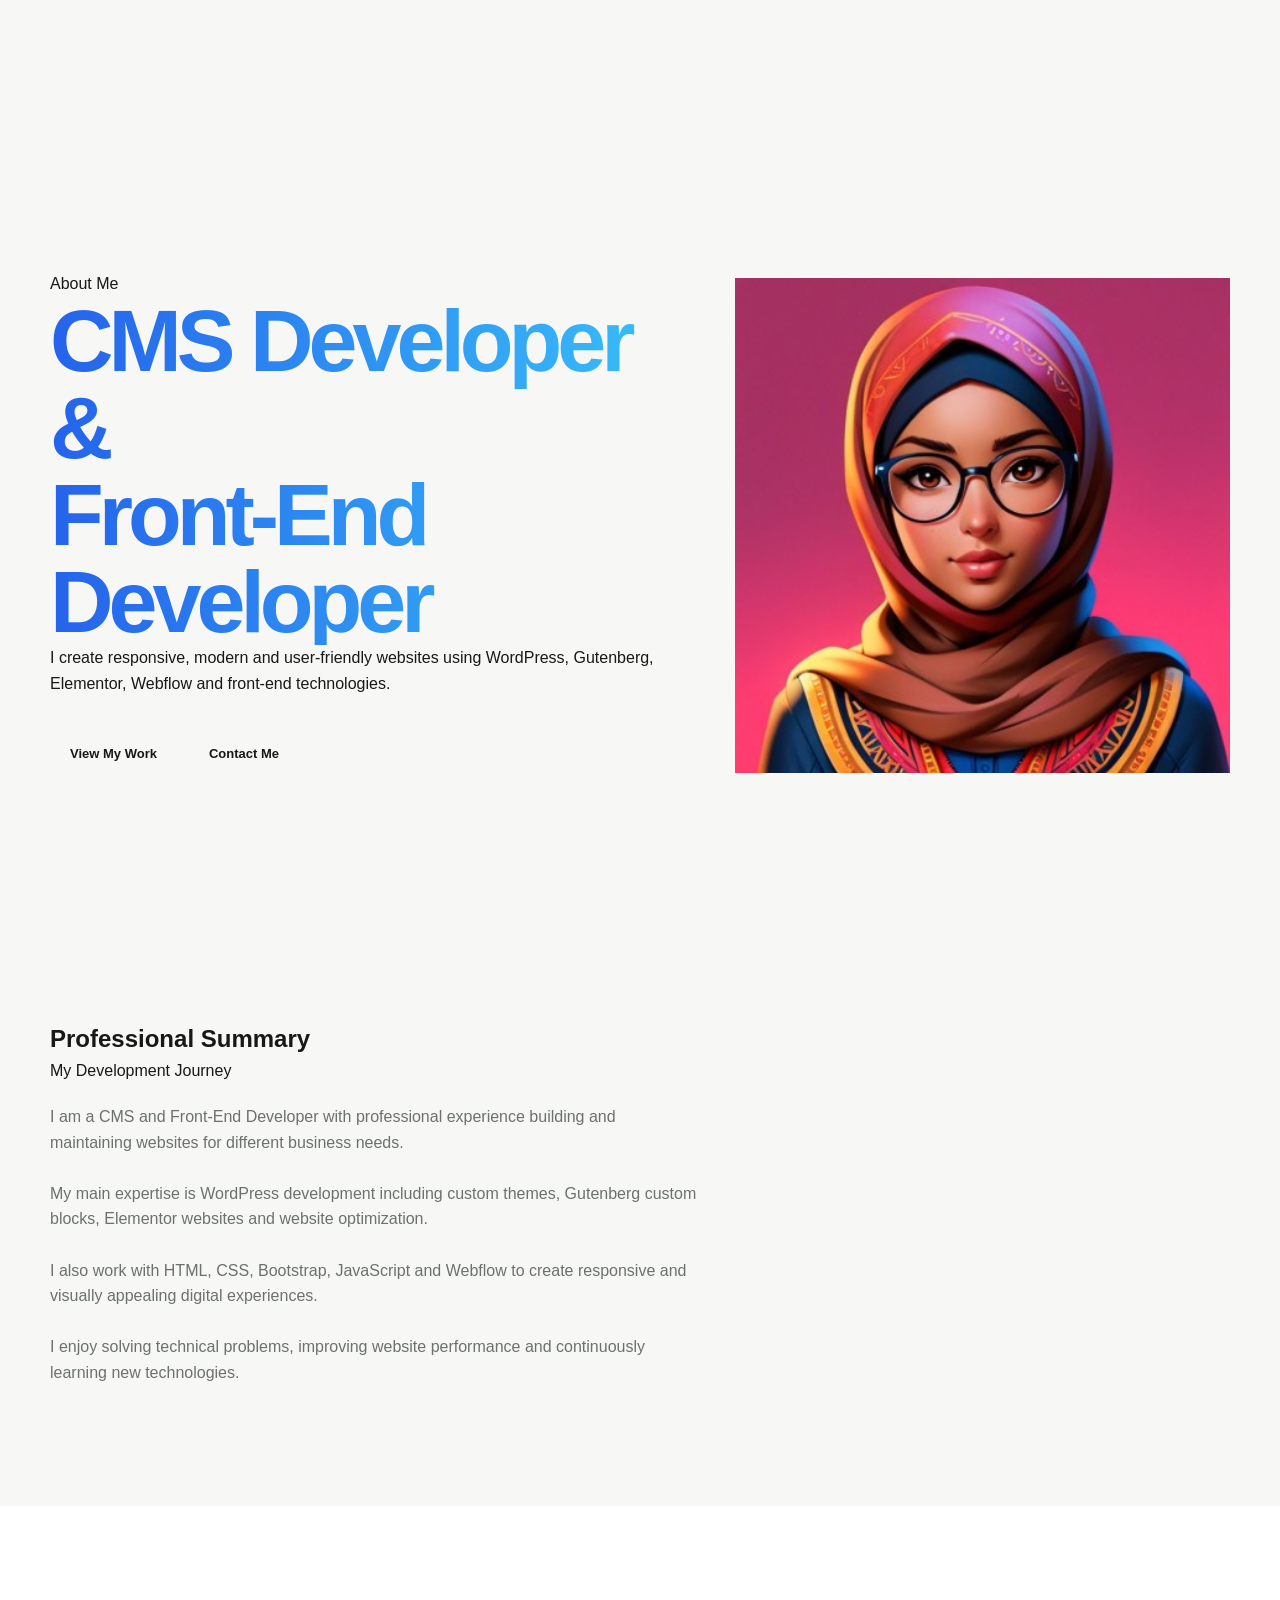
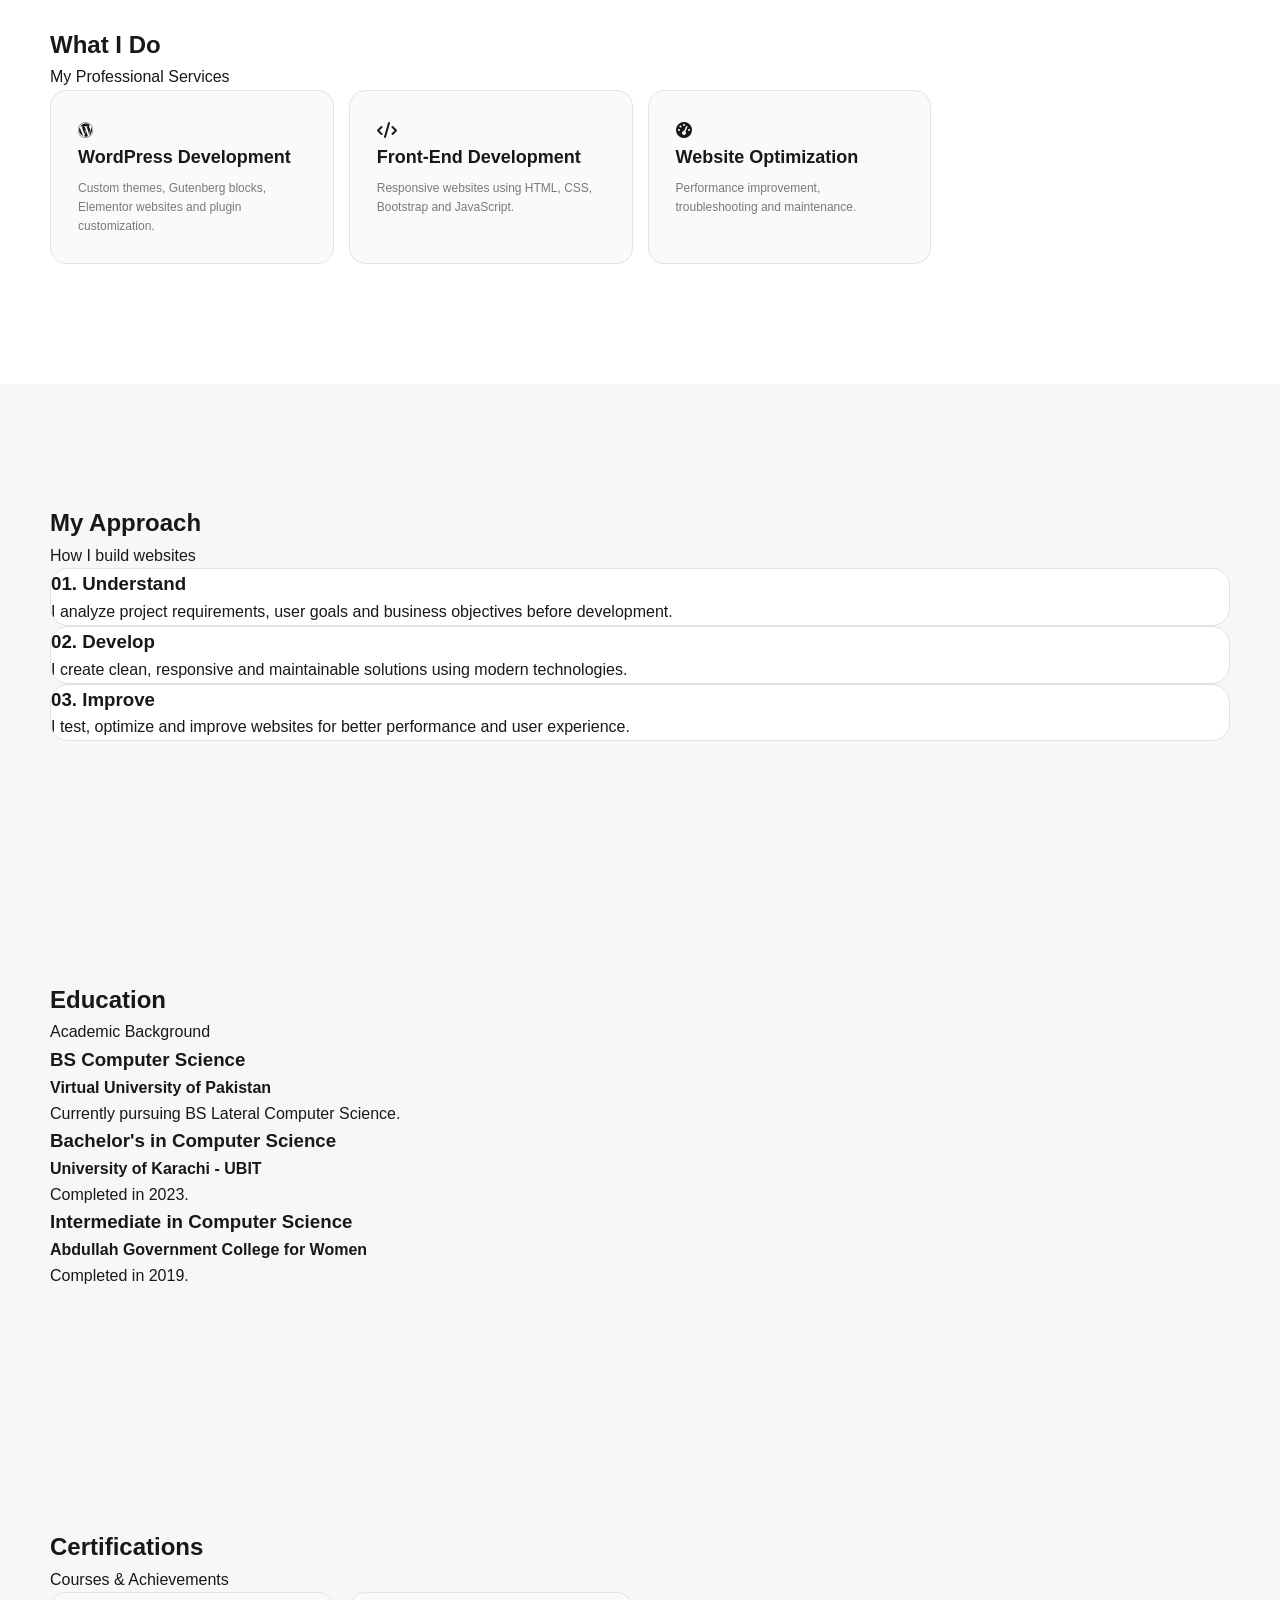
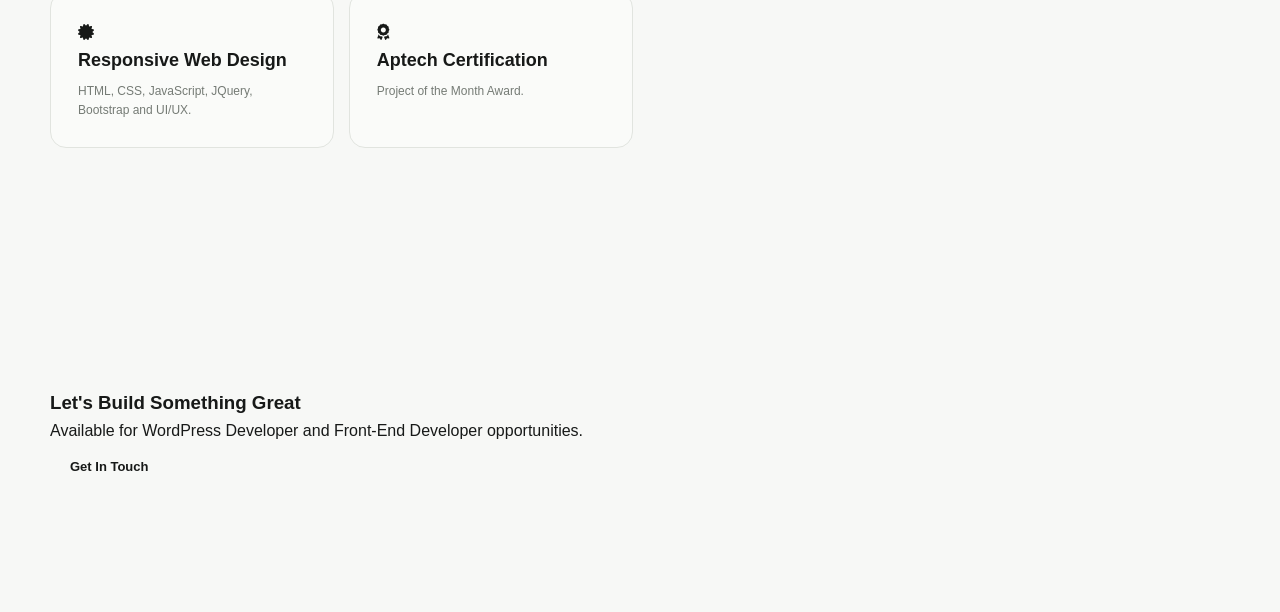
<file: about.html>
<!doctype html>
<html lang="en">
    <head>
        <meta charset="UTF-8" />

        <meta name="viewport" content="width=device-width, initial-scale=1.0" />

        <title>About Maham Noor | WordPress Developer</title>

        <meta
            name="description"
            content="Learn more about Maham Noor, a WordPress Developer and Front-End Developer specializing in Gutenberg, Elementor, Webflow and responsive websites."
        />

        <link rel="preconnect" href="https://fonts.googleapis.com" />
        <link rel="preconnect" href="https://fonts.gstatic.com" crossorigin />

        <link
            href="https://fonts.googleapis.com/css2?family=Inter:wght@400;500;600;700;800&display=swap"
            rel="stylesheet"
        />

        <link rel="stylesheet" href="https://cdnjs.cloudflare.com/ajax/libs/font-awesome/6.5.2/css/all.min.css" />

        <link rel="stylesheet" href="css/style.css" />

        <link rel="stylesheet" href="css/responsive.css" />
        <link rel="stylesheet" href="css/animation.css" />
    </head>

    <body>
        <!-- HEADER LOAD HERE -->

        <div id="header"></div>
        <!-- ================= PAGE HERO ================= -->

        <section class="hero inner-page">
            <div class="container hero-container">
                <div class="hero-content">
                    <p class="small-title">About Me</p>

                    <h1>
                        CMS Developer &
                        <br />
                        Front-End Developer
                    </h1>

                    <p>
                        I create responsive, modern and user-friendly websites using WordPress, Gutenberg, Elementor,
                        Webflow and front-end technologies.
                    </p>

                    <div class="hero-buttons">
                        <a href="projects.html" class="btn primary"> View My Work </a>

                        <a href="contact.html" class="btn secondary"> Contact Me </a>
                    </div>
                </div>

                <div class="hero-image">
                    <div class="image-box">
                        <img src="img/me.jpg" alt="Maham Noor" />
                    </div>
                </div>
            </div>
        </section>

        <!-- ================= PROFESSIONAL SUMMARY ================= -->

        <section class="section">
            <div class="container">
                <div class="section-title">
                    <h2>Professional Summary</h2>

                    <p>My Development Journey</p>
                </div>

                <div class="about-content">
                    <p>
                        I am a CMS and Front-End Developer with professional experience building and maintaining
                        websites for different business needs.

                        <br /><br />

                        My main expertise is WordPress development including custom themes, Gutenberg custom blocks,
                        Elementor websites and website optimization.

                        <br /><br />

                        I also work with HTML, CSS, Bootstrap, JavaScript and Webflow to create responsive and visually
                        appealing digital experiences.

                        <br /><br />

                        I enjoy solving technical problems, improving website performance and continuously learning new
                        technologies.
                    </p>
                </div>
            </div>
        </section>

        <!-- ================= WHAT I DO ================= -->

        <section class="skills section">
            <div class="container">
                <div class="section-title">
                    <h2>What I Do</h2>

                    <p>My Professional Services</p>
                </div>

                <div class="skills-grid">
                    <div class="skill-card">
                        <i class="fa-brands fa-wordpress"></i>

                        <h3>WordPress Development</h3>

                        <p>Custom themes, Gutenberg blocks, Elementor websites and plugin customization.</p>
                    </div>

                    <div class="skill-card">
                        <i class="fa-solid fa-code"></i>

                        <h3>Front-End Development</h3>

                        <p>Responsive websites using HTML, CSS, Bootstrap and JavaScript.</p>
                    </div>

                    <div class="skill-card">
                        <i class="fa-solid fa-gauge-high"></i>

                        <h3>Website Optimization</h3>

                        <p>Performance improvement, troubleshooting and maintenance.</p>
                    </div>
                </div>
            </div>
        </section>

        <!-- ================= DEVELOPMENT APPROACH ================= -->

        <section class="section">
            <div class="container">
                <div class="section-title">
                    <h2>My Approach</h2>

                    <p>How I build websites</p>
                </div>

                <div class="project-grid">
                    <div class="project-card">
                        <div class="project-info">
                            <h3>01. Understand</h3>

                            <p>
                                I analyze project requirements, user goals and business objectives before development.
                            </p>
                        </div>
                    </div>

                    <div class="project-card">
                        <div class="project-info">
                            <h3>02. Develop</h3>

                            <p>I create clean, responsive and maintainable solutions using modern technologies.</p>
                        </div>
                    </div>

                    <div class="project-card">
                        <div class="project-info">
                            <h3>03. Improve</h3>

                            <p>I test, optimize and improve websites for better performance and user experience.</p>
                        </div>
                    </div>
                </div>
            </div>
        </section>

        <!-- ================= EDUCATION ================= -->

        <section class="experience section">
            <div class="container">
                <div class="section-title">
                    <h2>Education</h2>

                    <p>Academic Background</p>
                </div>

                <div class="timeline">
                    <div class="timeline-item">
                        <h3>BS Computer Science</h3>

                        <h4>Virtual University of Pakistan</h4>

                        <p>Currently pursuing BS Lateral Computer Science.</p>
                    </div>

                    <div class="timeline-item">
                        <h3>Bachelor's in Computer Science</h3>

                        <h4>University of Karachi - UBIT</h4>

                        <p>Completed in 2023.</p>
                    </div>

                    <div class="timeline-item">
                        <h3>Intermediate in Computer Science</h3>

                        <h4>Abdullah Government College for Women</h4>

                        <p>Completed in 2019.</p>
                    </div>
                </div>
            </div>
        </section>

        <!-- ================= CERTIFICATIONS ================= -->

        <section class="section">
            <div class="container">
                <div class="section-title">
                    <h2>Certifications</h2>

                    <p>Courses & Achievements</p>
                </div>

                <div class="skills-grid">
                    <div class="skill-card">
                        <i class="fa-solid fa-certificate"></i>

                        <h3>Responsive Web Design</h3>

                        <p>HTML, CSS, JavaScript, JQuery, Bootstrap and UI/UX.</p>
                    </div>

                    <div class="skill-card">
                        <i class="fa-solid fa-award"></i>

                        <h3>Aptech Certification</h3>

                        <p>Project of the Month Award.</p>
                    </div>
                </div>
            </div>
        </section>

        <!-- ================= CTA ================= -->

        <section class="section">
            <div class="container">
                <div class="contact-box">
                    <h3>Let's Build Something Great</h3>

                    <p>Available for WordPress Developer and Front-End Developer opportunities.</p>

                    <a href="contact.html" class="btn primary"> Get In Touch </a>
                </div>
            </div>
        </section>

        <!-- Footer LOAD HERE -->

        <div id="footer"></div>

        <script src="js/main.js"></script>
    </body>
</html>
</file>
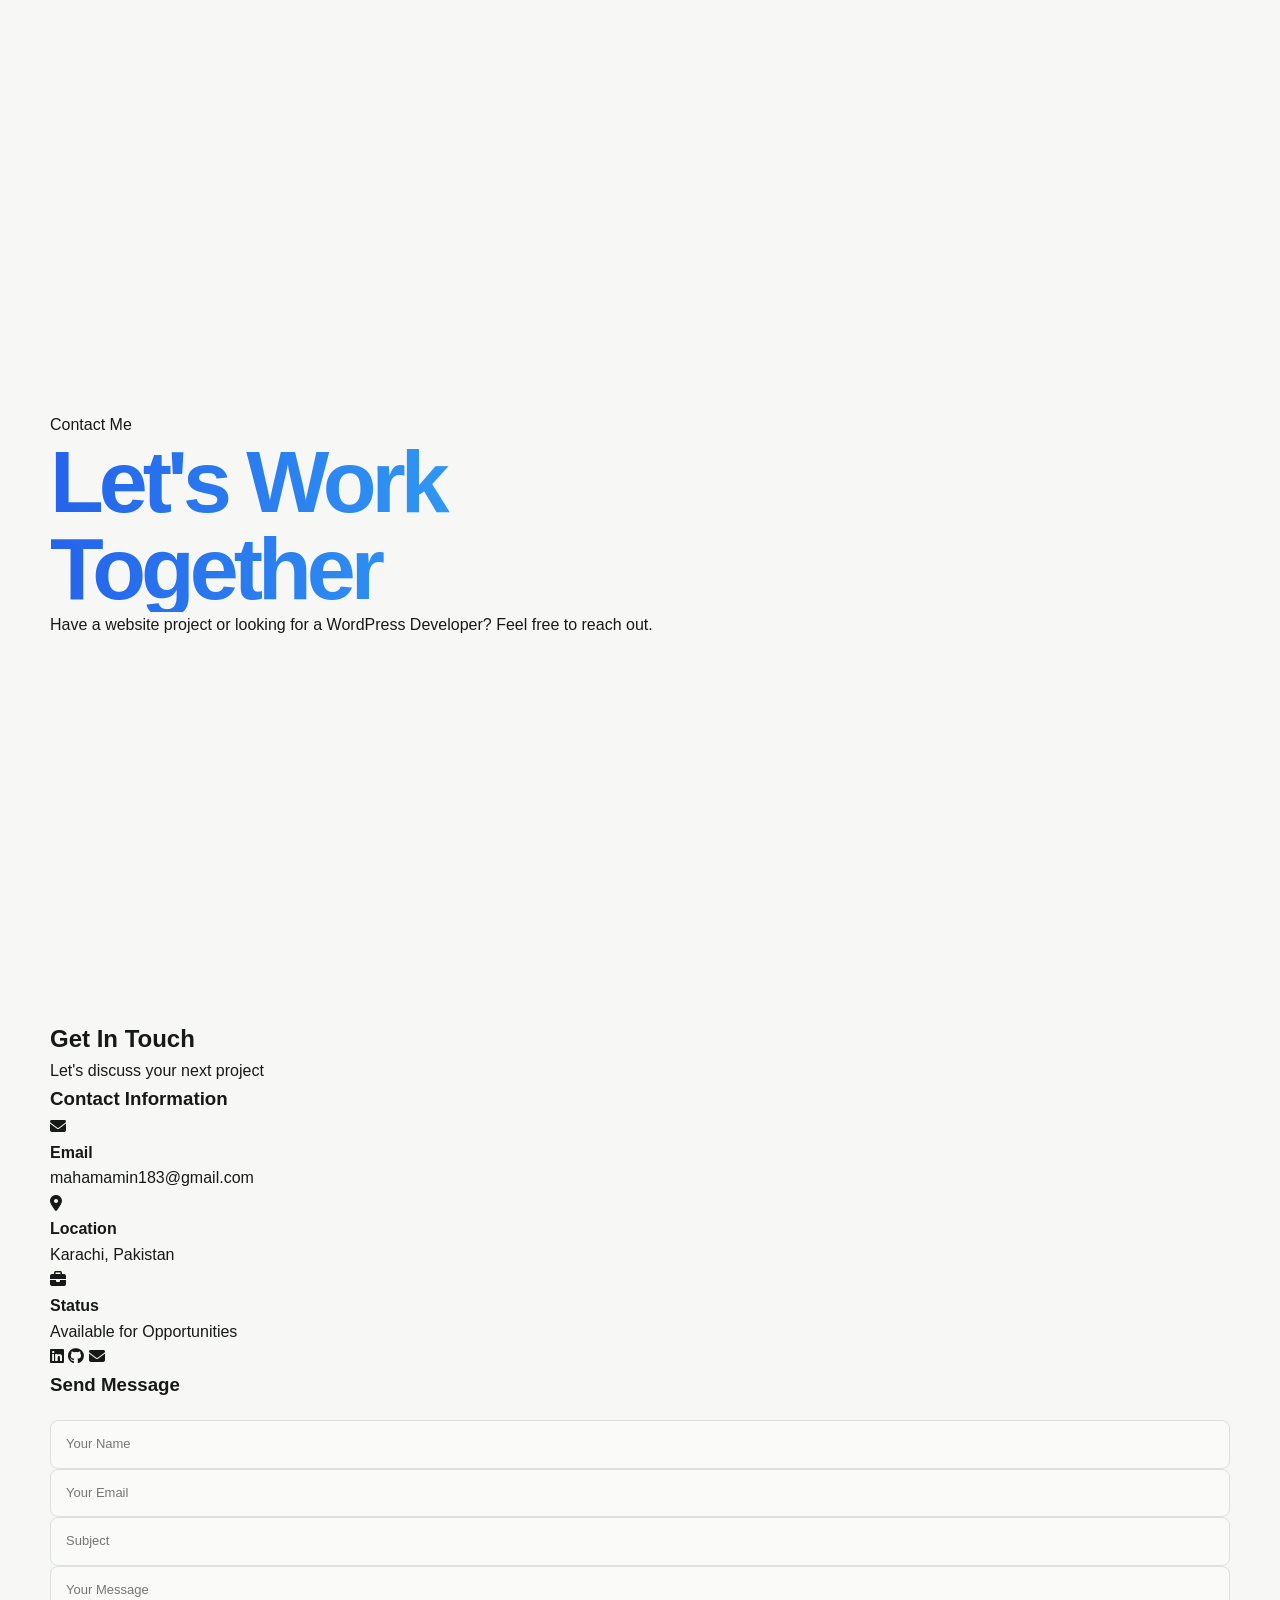
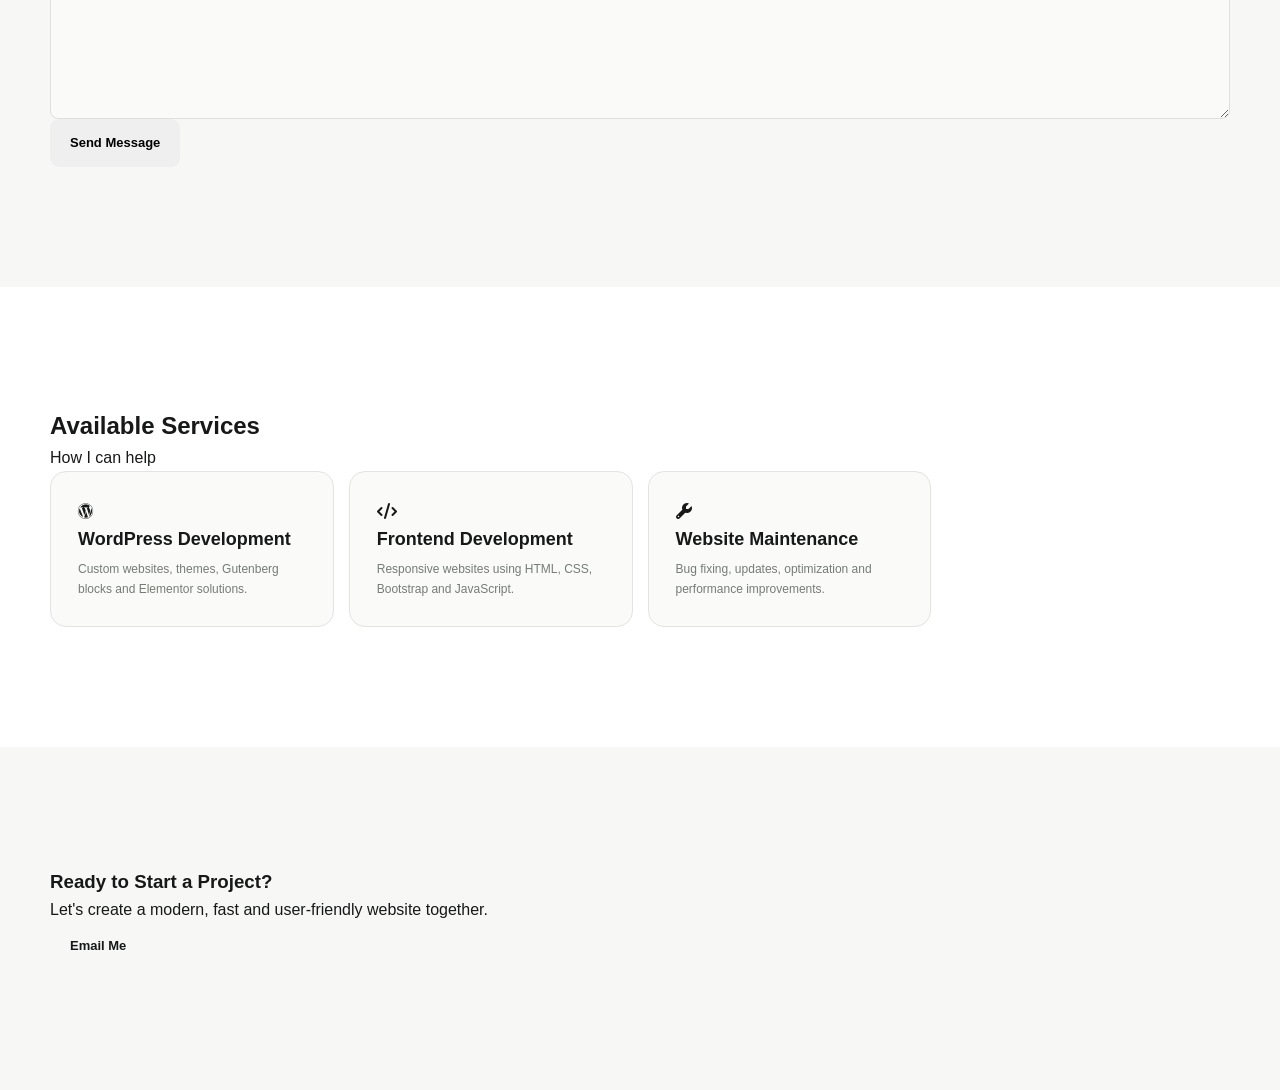
<file: contact.html>
<!doctype html>
<html lang="en">
    <head>
        <meta charset="UTF-8" />

        <meta name="viewport" content="width=device-width, initial-scale=1.0" />

        <title>Contact Maham Noor | WordPress Developer</title>

        <meta
            name="description"
            content="Contact Maham Noor for WordPress Development, Front-End Development and Website Projects."
        />

        <link rel="preconnect" href="https://fonts.googleapis.com" />

        <link rel="preconnect" href="https://fonts.gstatic.com" crossorigin />

        <link
            href="https://fonts.googleapis.com/css2?family=Inter:wght@400;500;600;700;800&display=swap"
            rel="stylesheet"
        />

        <link rel="stylesheet" href="https://cdnjs.cloudflare.com/ajax/libs/font-awesome/6.5.2/css/all.min.css" />

        <link rel="stylesheet" href="css/style.css" />

        <link rel="stylesheet" href="css/responsive.css" />
        <link rel="stylesheet" href="css/animation.css" />
    </head>

    <body>
        <!-- HEADER LOAD HERE -->

        <div id="header"></div>
        <!-- ================= HERO ================= -->

        <section class="hero inner-page">
            <div class="container">
                <div class="hero-content">
                    <p class="small-title">Contact Me</p>

                    <h1>Let's Work Together</h1>

                    <p>Have a website project or looking for a WordPress Developer? Feel free to reach out.</p>
                </div>
            </div>
        </section>

        <!-- ================= CONTACT SECTION ================= -->

        <section class="section">
            <div class="container">
                <div class="section-title">
                    <h2>Get In Touch</h2>

                    <p>Let's discuss your next project</p>
                </div>

                <div class="contact-layout">
                    <!-- Contact Information -->

                    <div class="contact-box">
                        <h3>Contact Information</h3>

                        <div class="contact-item">
                            <i class="fa-solid fa-envelope"></i>

                            <div>
                                <h4>Email</h4>

                                <p>mahamamin183@gmail.com</p>
                            </div>
                        </div>

                        <div class="contact-item">
                            <i class="fa-solid fa-location-dot"></i>

                            <div>
                                <h4>Location</h4>

                                <p>Karachi, Pakistan</p>
                            </div>
                        </div>

                        <div class="contact-item">
                            <i class="fa-solid fa-briefcase"></i>

                            <div>
                                <h4>Status</h4>

                                <p>Available for Opportunities</p>
                            </div>
                        </div>

                        <div class="social-icons">
                            <a href="#">
                                <i class="fab fa-linkedin"></i>
                            </a>

                            <a href="#">
                                <i class="fab fa-github"></i>
                            </a>

                            <a href="mailto:mahamamin183@gmail.com">
                                <i class="fa-solid fa-envelope"></i>
                            </a>
                        </div>
                    </div>

                    <!-- Contact Form -->

                    <div class="contact-form">
                        <h3>Send Message</h3>

                        <form action="#" method="POST">
                            <div class="form-group">
                                <input type="text" placeholder="Your Name" required />
                            </div>

                            <div class="form-group">
                                <input type="email" placeholder="Your Email" required />
                            </div>

                            <div class="form-group">
                                <input type="text" placeholder="Subject" />
                            </div>

                            <div class="form-group">
                                <textarea rows="6" placeholder="Your Message"></textarea>
                            </div>

                            <button type="submit" class="btn primary">Send Message</button>
                        </form>
                    </div>
                </div>
            </div>
        </section>

        <!-- ================= SERVICES ================= -->

        <section class="skills section">
            <div class="container">
                <div class="section-title">
                    <h2>Available Services</h2>

                    <p>How I can help</p>
                </div>

                <div class="skills-grid">
                    <div class="skill-card">
                        <i class="fa-brands fa-wordpress"></i>

                        <h3>WordPress Development</h3>

                        <p>Custom websites, themes, Gutenberg blocks and Elementor solutions.</p>
                    </div>

                    <div class="skill-card">
                        <i class="fa-solid fa-code"></i>

                        <h3>Frontend Development</h3>

                        <p>Responsive websites using HTML, CSS, Bootstrap and JavaScript.</p>
                    </div>

                    <div class="skill-card">
                        <i class="fa-solid fa-wrench"></i>

                        <h3>Website Maintenance</h3>

                        <p>Bug fixing, updates, optimization and performance improvements.</p>
                    </div>
                </div>
            </div>
        </section>

        <!-- ================= CTA ================= -->

        <section class="section">
            <div class="container">
                <div class="contact-box">
                    <h3>Ready to Start a Project?</h3>

                    <p>Let's create a modern, fast and user-friendly website together.</p>

                    <a href="mailto:mahamamin183@gmail.com" class="btn primary"> Email Me </a>
                </div>
            </div>
        </section>

        <!-- Footer LOAD HERE -->

        <div id="footer"></div>
        <script src="js/main.js"></script>
    </body>
</html>
</file>
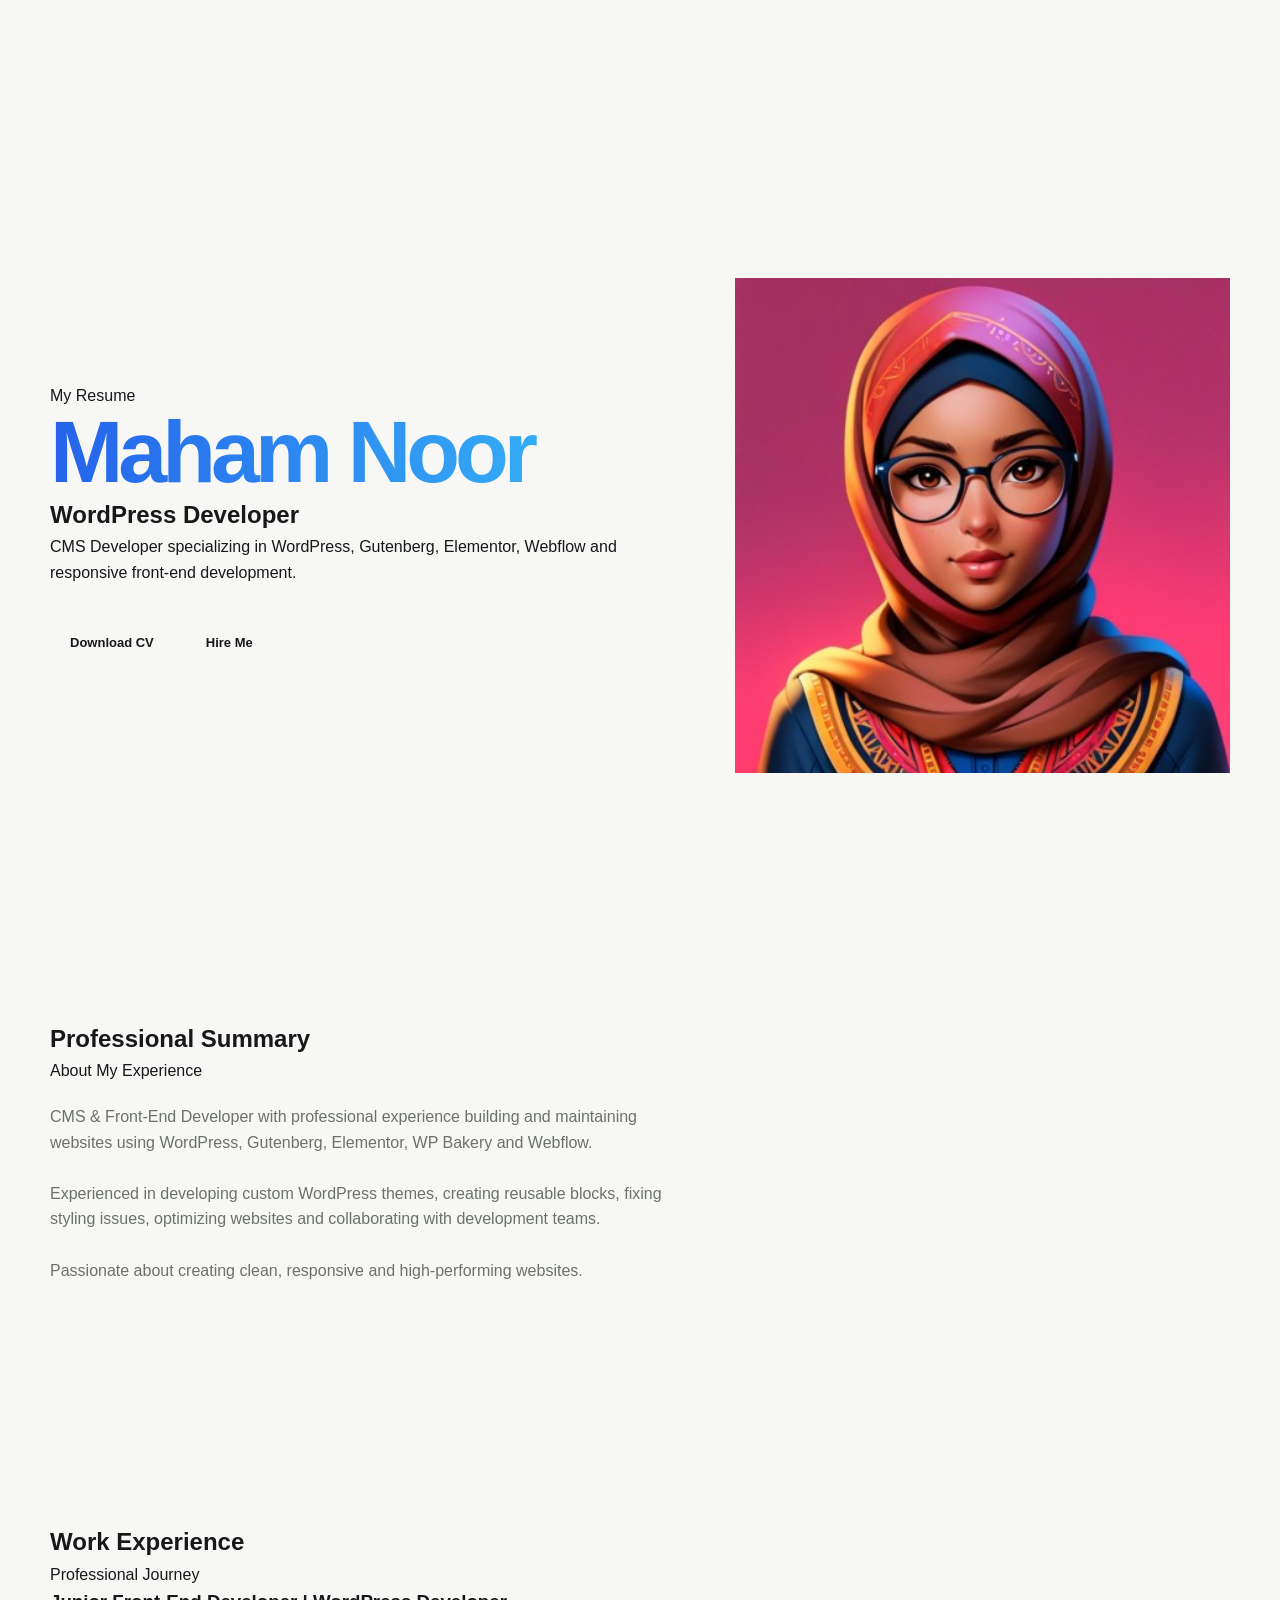
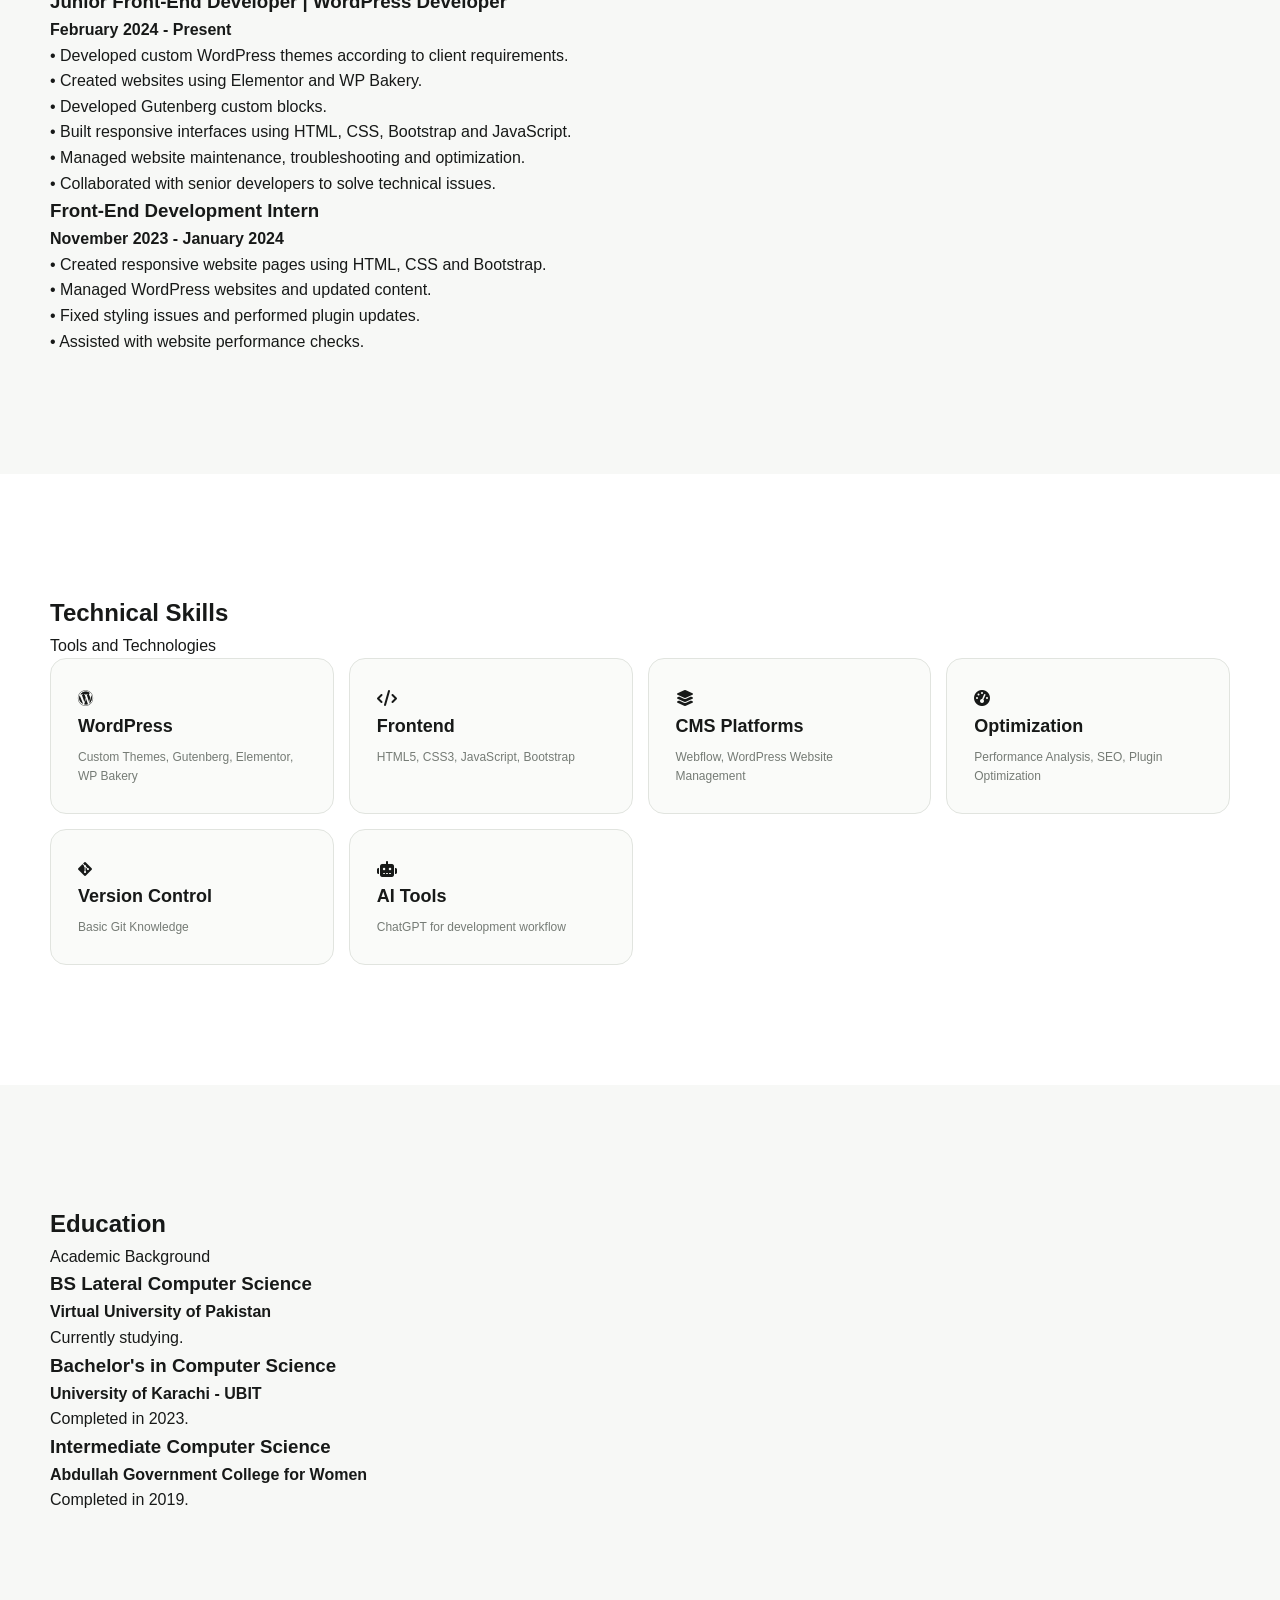
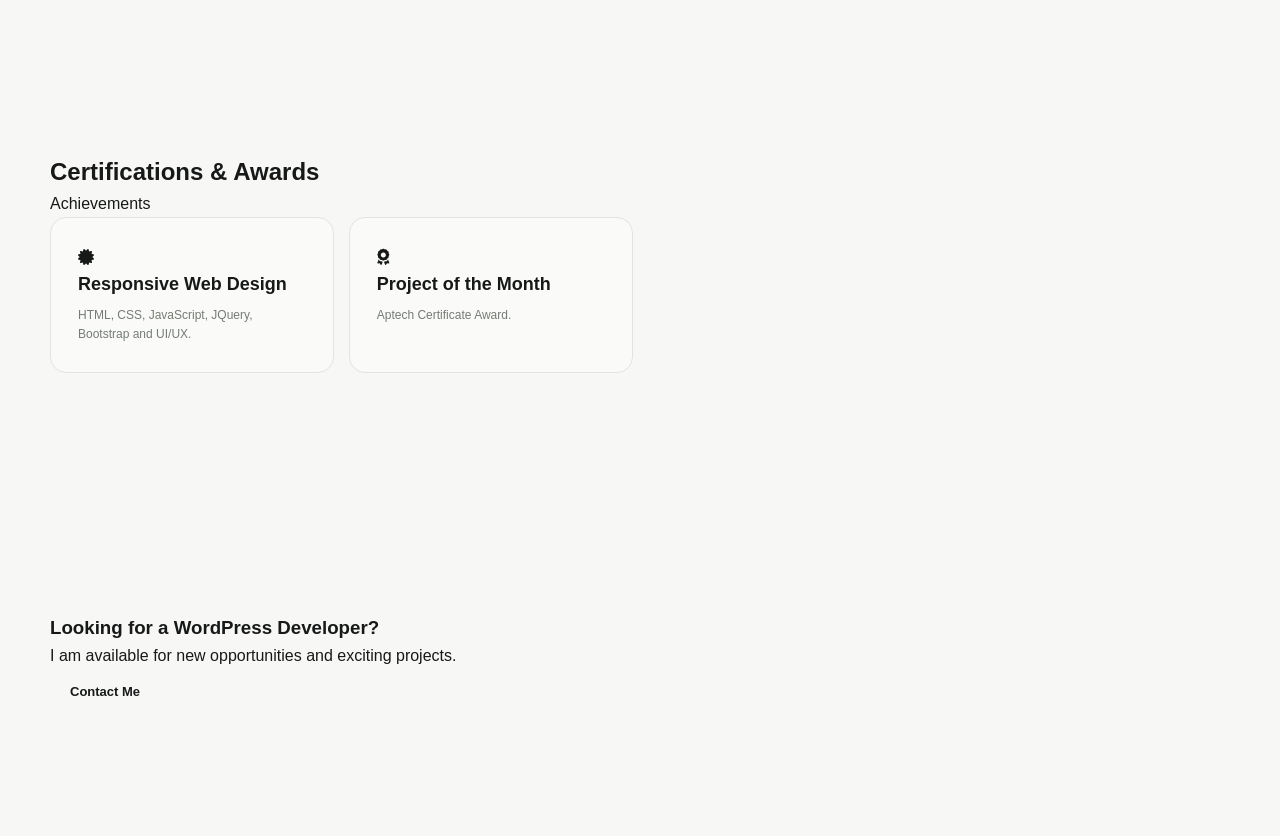
<file: resume.html>
<!doctype html>
<html lang="en">
    <head>
        <meta charset="UTF-8" />

        <meta name="viewport" content="width=device-width, initial-scale=1.0" />

        <title>Maham Noor | Resume</title>

        <meta name="description" content="Resume of Maham Noor - WordPress Developer and Front-End Developer." />

        <link rel="preconnect" href="https://fonts.googleapis.com" />

        <link rel="preconnect" href="https://fonts.gstatic.com" crossorigin />

        <link
            href="https://fonts.googleapis.com/css2?family=Inter:wght@400;500;600;700;800&display=swap"
            rel="stylesheet"
        />

        <link rel="stylesheet" href="https://cdnjs.cloudflare.com/ajax/libs/font-awesome/6.5.2/css/all.min.css" />

        <link rel="stylesheet" href="css/style.css" />

        <link rel="stylesheet" href="css/responsive.css" />
        <link rel="stylesheet" href="css/animation.css" />
    </head>

    <body>
        <!-- HEADER LOAD HERE -->

        <div id="header"></div>
        <!-- ================ HERO ================= -->
        <section class="hero inner-page">
            <div class="container hero-container">
                <div class="hero-content">
                    <p class="small-title">My Resume</p>

                    <h1>Maham Noor</h1>

                    <h2>WordPress Developer</h2>

                    <p>
                        CMS Developer specializing in WordPress, Gutenberg, Elementor, Webflow and responsive front-end
                        development.
                    </p>

                    <div class="hero-buttons">
                        <a href="files/Maham-Noor-CV.pdf" class="btn primary"> Download CV </a>

                        <a href="contact.html" class="btn secondary"> Hire Me </a>
                    </div>
                </div>

                <div class="hero-image">
                    <div class="image-box">
                        <img src="img/me.jpg" alt="Maham Noor" />
                    </div>
                </div>
            </div>
        </section>

        <!-- ================= SUMMARY ================= -->

        <section class="section">
            <div class="container">
                <div class="section-title">
                    <h2>Professional Summary</h2>

                    <p>About My Experience</p>
                </div>

                <div class="about-content">
                    <p>
                        CMS & Front-End Developer with professional experience building and maintaining websites using
                        WordPress, Gutenberg, Elementor, WP Bakery and Webflow.

                        <br /><br />

                        Experienced in developing custom WordPress themes, creating reusable blocks, fixing styling
                        issues, optimizing websites and collaborating with development teams.

                        <br /><br />

                        Passionate about creating clean, responsive and high-performing websites.
                    </p>
                </div>
            </div>
        </section>

        <!-- ================= EXPERIENCE ================= -->

        <section class="experience section">
            <div class="container">
                <div class="section-title">
                    <h2>Work Experience</h2>

                    <p>Professional Journey</p>
                </div>
                <div class="timeline">
                    <div class="timeline-item">
                        <h3>Junior Front-End Developer | WordPress Developer</h3>
                        <h4>February 2024 - Present</h4>
                        <p>
                            • Developed custom WordPress themes according to client requirements.
                            <br />
                            • Created websites using Elementor and WP Bakery.
                            <br />
                            • Developed Gutenberg custom blocks.
                            <br />
                            • Built responsive interfaces using HTML, CSS, Bootstrap and JavaScript.
                            <br />
                            • Managed website maintenance, troubleshooting and optimization.
                            <br />
                            • Collaborated with senior developers to solve technical issues.
                        </p>
                    </div>
                    <div class="timeline-item">
                        <h3>Front-End Development Intern</h3>
                        <h4>November 2023 - January 2024</h4>
                        <p>
                            • Created responsive website pages using HTML, CSS and Bootstrap.
                            <br />
                            • Managed WordPress websites and updated content.
                            <br />
                            • Fixed styling issues and performed plugin updates.
                            <br />
                            • Assisted with website performance checks.
                        </p>
                    </div>
                </div>
            </div>
        </section>
        <!-- ================= SKILLS ================= -->
        <section class="skills section">
            <div class="container">
                <div class="section-title">
                    <h2>Technical Skills</h2>
                    <p>Tools and Technologies</p>
                </div>
                <div class="skills-grid">
                    <div class="skill-card">
                        <i class="fa-brands fa-wordpress"></i>
                        <h3>WordPress</h3>
                        <p>Custom Themes, Gutenberg, Elementor, WP Bakery</p>
                    </div>
                    <div class="skill-card">
                        <i class="fa-solid fa-code"></i>
                        <h3>Frontend</h3>
                        <p>HTML5, CSS3, JavaScript, Bootstrap</p>
                    </div>
                    <div class="skill-card">
                        <i class="fa-solid fa-layer-group"></i>
                        <h3>CMS Platforms</h3>
                        <p>Webflow, WordPress Website Management</p>
                    </div>
                    <div class="skill-card">
                        <i class="fa-solid fa-gauge-high"></i>
                        <h3>Optimization</h3>
                        <p>Performance Analysis, SEO, Plugin Optimization</p>
                    </div>
                    <div class="skill-card">
                        <i class="fa-brands fa-git-alt"></i>
                        <h3>Version Control</h3>
                        <p>Basic Git Knowledge</p>
                    </div>
                    <div class="skill-card">
                        <i class="fa-solid fa-robot"></i>
                        <h3>AI Tools</h3>
                        <p>ChatGPT for development workflow</p>
                    </div>
                </div>
            </div>
        </section>
        <!-- ================= EDUCATION ================= -->
        <section class="experience section">
            <div class="container">
                <div class="section-title">
                    <h2>Education</h2>
                    <p>Academic Background</p>
                </div>
                <div class="timeline">
                    <div class="timeline-item">
                        <h3>BS Lateral Computer Science</h3>
                        <h4>Virtual University of Pakistan</h4>
                        <p>Currently studying.</p>
                    </div>
                    <div class="timeline-item">
                        <h3>Bachelor's in Computer Science</h3>
                        <h4>University of Karachi - UBIT</h4>
                        <p>Completed in 2023.</p>
                    </div>
                    <div class="timeline-item">
                        <h3>Intermediate Computer Science</h3>
                        <h4>Abdullah Government College for Women</h4>
                        <p>Completed in 2019.</p>
                    </div>
                </div>
            </div>
        </section>
        <!-- ================= CERTIFICATIONS ================= -->
        <section class="section">
            <div class="container">
                <div class="section-title">
                    <h2>Certifications & Awards</h2>
                    <p>Achievements</p>
                </div>
                <div class="skills-grid">
                    <div class="skill-card">
                        <i class="fa-solid fa-certificate"></i>
                        <h3>Responsive Web Design</h3>
                        <p>HTML, CSS, JavaScript, JQuery, Bootstrap and UI/UX.</p>
                    </div>
                    <div class="skill-card">
                        <i class="fa-solid fa-award"></i>
                        <h3>Project of the Month</h3>
                        <p>Aptech Certificate Award.</p>
                    </div>
                </div>
            </div>
        </section>
        <!-- ================= CTA ================= -->
        <section class="section">
            <div class="container">
                <div class="contact-box">
                    <h3>Looking for a WordPress Developer?</h3>
                    <p>I am available for new opportunities and exciting projects.</p>
                    <a href="contact.html" class="btn primary">Contact Me</a>
                </div>
            </div>
        </section>

        <!-- Footer LOAD HERE -->

        <div id="footer"></div>
        <script src="js/main.js"></script>
    </body>
</html>
</file>
<file: css/style.css>
:root {
    --color-page-background: #f7f8f6;
    --color-text-primary: #171918;
    --color-surface-dark: #20261f;
    --color-surface-white: #ffffff;
    --color-accent: #69745e;
    --color-accent-muted: #66705d;
    --color-accent-dot: #718165;

    --color-text-muted: #6b716d;
    --color-text-secondary: #686e69;
    --color-text-tertiary: #747a74;
    --color-text-soft: #737972;
    --color-text-light: #929a90;
    --color-text-faint: #a1a99d;

    --color-section-green: #eef1ec;
    --color-surface-soft: #f8f9f7;
    --color-surface-form: #fafbf9;
    --color-surface-image: #dce2d8;

    --color-border-light: #e1e5df;
    --color-border-soft: #e0e4df;
    --color-border-muted: #dfe3dd;
    --color-border-green: #d5dbd2;
    --color-border-dark: #d8ddd5;
    --color-border-input: #dce1d9;
    --color-border-button: #d7dcd5;
    --color-border-accent: #c8d0c4;

    --color-decoration: #e0e6db;
    --color-icon-background: #e9ede6;
    --color-success-background: #e7eee3;
    --color-success-text: #596550;
    --color-error-border: #c16c6c;
    --color-error-text: #b45c5c;

    --color-footer-text: #aeb6aa;
    --color-footer-muted: #899187;
    --color-cta-heading: #b5c1ab;
    --color-cta-label: #b6c0ae;
    --color-cta-text: #c1c7bf;
    --color-help-text: #9ca59a;
    --color-help-hover-text: #c3c8c1;

    --shadow-hero: rgba(37, 44, 36, 0.12);
    --shadow-card: rgba(35, 42, 34, 0.07);
    --shadow-project: rgba(35, 42, 34, 0.1);
    --overlay-dark: rgba(0, 0, 0, 0.1);
    --grid-line: rgba(50, 60, 50, 0.035);
    --focus-ring: rgba(105, 116, 94, 0.1);
    --availability-ring: rgba(113, 129, 101, 0.13);
}

/* =========================================================
   RESET
========================================================= */

* {
    margin: 0;
    padding: 0;
    box-sizing: border-box;
}

html {
    scroll-behavior: smooth;
    scroll-padding-top: 90px;
}

body {
    font-family: "DM Sans", sans-serif;
    background: #f7f8f6;
    color: #171918;
    line-height: 1.6;
    overflow-x: hidden;
}

body.menu-open {
    overflow: hidden;
}

img {
    display: block;
    width: 100%;
    max-width: 100%;
}

a {
    color: inherit;
    text-decoration: none;
}

button,
input,
textarea,
select {
    font: inherit;
}

button {
    border: 0;
    cursor: pointer;
}

.container {
    width: min(1180px, calc(100% - 48px));
    margin-inline: auto;
}

.section {
    padding: 120px 0;
}

.section-label {
    display: inline-flex;
    align-items: center;
    gap: 8px;
    margin-bottom: 18px;
    color: #66705d;
    font-size: 12px;
    font-weight: 700;
    letter-spacing: 2px;
    text-transform: uppercase;
}

.section-label::before {
    content: "";
    width: 26px;
    height: 1px;
    background: #66705d;
}

.section-heading {
    max-width: 700px;
    margin-bottom: 60px;
}

.section-heading h2,
.about-content h2,
.purpose-content h2,
.contact-content h2,
.cta-content h2 {
    font-family: "Space Grotesk", sans-serif;
    font-size: clamp(40px, 5vw, 64px);
    line-height: 1.05;
    letter-spacing: -2.5px;
    font-weight: 600;
}

.section-heading h2 span,
.about-content h2 span,
.purpose-content h2 span,
.contact-content h2 span,
.cta-content h2 span {
    display: block;
    color: #69745e;
}

.section-heading p {
    margin-top: 22px;
    max-width: 600px;
    color: #6b716d;
    font-size: 17px;
}


/* =========================================================
   HEADER
========================================================= */

.header {
    position: fixed;
    top: 0;
    left: 0;
    z-index: 1000;
    width: 100%;
    height: 78px;
    background: rgba(247, 248, 246, 0.88);
    border-bottom: 1px solid rgba(30, 35, 31, 0.07);
    backdrop-filter: blur(18px);
    transition: 0.3s ease;
}

.header.scrolled {
    box-shadow: 0 8px 30px rgba(0, 0, 0, 0.06);
}

.nav-container {
    height: 100%;
    display: flex;
    align-items: center;
    justify-content: space-between;
}

.logo {
    display: inline-flex;
    align-items: center;
    gap: 10px;
    font-family: "Space Grotesk", sans-serif;
    font-size: 17px;
    font-weight: 700;
}

.logo-mark {
    width: 38px;
    height: 38px;
    display: grid;
    place-items: center;
    border-radius: 11px;
    background: #20261f;
    color: white;
    font-size: 11px;
    letter-spacing: -0.5px;
}

.nav {
    display: flex;
    align-items: center;
    gap: 25px;
}

.nav-link {
    position: relative;
    color: #626761;
    font-size: 13px;
    font-weight: 600;
    transition: color 0.25s ease;
}

.nav-link:hover,
.nav-link.active {
    color: #171918;
}

.nav-link::after {
    content: "";
    position: absolute;
    left: 0;
    bottom: -7px;
    width: 0;
    height: 1px;
    background: #69745e;
    transition: width 0.25s ease;
}

.nav-link:hover::after,
.nav-link.active::after {
    width: 100%;
}

.nav-button {
    padding: 12px 17px;
    border-radius: 9px;
    background: #20261f;
    color: #fff;
    font-size: 12px;
    font-weight: 700;
    transition: transform 0.25s ease, background 0.25s ease;
}

.nav-button:hover {
    transform: translateY(-2px);
    background: #69745e;
}

.menu-toggle {
    display: none;
    width: 42px;
    height: 42px;
    background: transparent;
    align-items: center;
    justify-content: center;
    flex-direction: column;
    gap: 5px;
}

.menu-toggle span {
    width: 23px;
    height: 2px;
    background: #20261f;
    transition: 0.25s ease;
}

.menu-toggle.active span:nth-child(1) {
    transform: translateY(7px) rotate(45deg);
}

.menu-toggle.active span:nth-child(2) {
    opacity: 0;
}

.menu-toggle.active span:nth-child(3) {
    transform: translateY(-7px) rotate(-45deg);
}


/* =========================================================
   HERO
========================================================= */

.hero {
    position: relative;
    min-height: 100vh;
    padding-top: 150px;
    display: flex;
    align-items: center;
    overflow: hidden;
}

.hero-grid {
    position: absolute;
    inset: 0;
    pointer-events: none;
    background-image:
        linear-gradient(rgba(50, 60, 50, 0.035) 1px, transparent 1px),
        linear-gradient(90deg, rgba(50, 60, 50, 0.035) 1px, transparent 1px);
    background-size: 70px 70px;
    mask-image: linear-gradient(to bottom, black, transparent 90%);
}

.hero-container {
    position: relative;
    display: grid;
    grid-template-columns: 1.1fr 0.9fr;
    align-items: center;
    gap: 80px;
}

.availability {
    width: fit-content;
    display: flex;
    align-items: center;
    gap: 9px;
    margin-bottom: 24px;
    padding: 8px 12px;
    border: 1px solid #d9ded6;
    border-radius: 100px;
    color: #687064;
    background: rgba(255, 255, 255, 0.55);
    font-size: 11px;
    font-weight: 700;
}

.availability-dot {
    width: 7px;
    height: 7px;
    border-radius: 50%;
    background: #718165;
    box-shadow: 0 0 0 4px rgba(113, 129, 101, 0.13);
}

.hero h1 {
    max-width: 700px;
    font-family: "Space Grotesk", sans-serif;
    font-size: clamp(52px, 7vw, 88px);
    line-height: 0.99;
    letter-spacing: -5px;
    font-weight: 600;
}

.hero h1 span {
    display: block;
    color: #69745e;
}

.hero-description {
    max-width: 620px;
    margin-top: 28px;
    color: #686e69;
    font-size: 17px;
}

.hero-buttons {
    display: flex;
    flex-wrap: wrap;
    gap: 12px;
    margin-top: 34px;
}

.btn {
    min-height: 48px;
    padding: 0 20px;
    display: inline-flex;
    align-items: center;
    justify-content: center;
    gap: 12px;
    border-radius: 9px;
    font-size: 13px;
    font-weight: 700;
    transition: 0.25s ease;
}

.btn-primary {
    background: #20261f;
    color: white;
}

.btn-primary:hover {
    background: #69745e;
    transform: translateY(-3px);
}

.btn-secondary {
    border: 1px solid #d7dcd5;
    background: white;
}

.btn-secondary:hover {
    border-color: #20261f;
    transform: translateY(-3px);
}

.btn-light {
    background: white;
    color: #20261f;
}

.hero-features {
    display: flex;
    flex-wrap: wrap;
    gap: 10px 20px;
    margin-top: 40px;
}

.hero-feature {
    display: flex;
    align-items: center;
    gap: 7px;
    color: #747a74;
    font-size: 11px;
    font-weight: 600;
}

.hero-feature span {
    color: #69745e;
    font-weight: 900;
}

.hero-image-wrapper {
    position: relative;
}

.hero-image-decoration {
    position: absolute;
    width: 260px;
    height: 260px;
    top: -50px;
    right: -40px;
    border-radius: 50%;
    background: #e0e6db;
    filter: blur(2px);
}

.hero-image-card {
    position: relative;
    width: min(470px, 100%);
    margin-left: auto;
    padding: 12px;
    background: #fff;
    border: 1px solid #e1e5df;
    border-radius: 26px;
    box-shadow: 0 30px 80px rgba(37, 44, 36, 0.12);
}

.hero-image-card img {
    aspect-ratio: 0.84;
    object-fit: cover;
    border-radius: 18px;
    filter: saturate(0.82);
}

.floating-card {
    position: absolute;
    padding: 13px 16px;
    display: flex;
    flex-direction: column;
    border: 1px solid rgba(255, 255, 255, 0.8);
    border-radius: 13px;
    background: rgba(255, 255, 255, 0.92);
    box-shadow: 0 15px 35px rgba(0, 0, 0, 0.1);
    backdrop-filter: blur(12px);
}

.floating-card-one {
    left: -55px;
    bottom: 50px;
}

.floating-card-one strong {
    font-family: "Space Grotesk", sans-serif;
    font-size: 24px;
}

.floating-card-one span {
    color: #727871;
    font-size: 10px;
}

.floating-card-two {
    right: -30px;
    top: 40px;
    flex-direction: row;
    align-items: center;
    gap: 8px;
    color: #687064;
    font-size: 11px;
    font-weight: 700;
}

.status-icon {
    color: #69745e;
    font-size: 12px;
}


/* =========================================================
   PURPOSE
========================================================= */

.purpose {
    background: #eef1ec;
}

.purpose-grid {
    display: grid;
    grid-template-columns: 0.9fr 1.1fr;
    align-items: center;
    gap: 90px;
}

.purpose-image {
    position: relative;
}

.purpose-image img {
    aspect-ratio: 0.85;
    object-fit: cover;
    border-radius: 22px;
    filter: saturate(0.75);
}

.image-label {
    position: absolute;
    left: 20px;
    bottom: 20px;
    padding: 10px 14px;
    border-radius: 8px;
    background: rgba(25, 31, 25, 0.85);
    color: white;
    font-size: 11px;
    font-weight: 700;
}

.purpose-content > p {
    max-width: 580px;
    margin: 5px 0 40px;
    color: #6c726d;
    font-size: 17px;
}

.purpose-list {
    border-top: 1px solid #d5dbd2;
}

.purpose-item {
    display: grid;
    grid-template-columns: 55px 1fr;
    gap: 15px;
    padding: 22px 0;
    border-bottom: 1px solid #d5dbd2;
}

.purpose-item .number {
    color: #a1a99d;
    font-size: 11px;
    font-weight: 700;
}

.purpose-item h3 {
    font-family: "Space Grotesk", sans-serif;
    font-size: 19px;
    margin-bottom: 5px;
}

.purpose-item p {
    color: #737972;
    font-size: 13px;
}


/* =========================================================
   ABOUT
========================================================= */

.about {
    background: #fff;
}

.about-grid {
    display: grid;
    grid-template-columns: 1.1fr 0.9fr;
    align-items: center;
    gap: 100px;
}

.about-content > p {
    max-width: 650px;
    margin-top: 20px;
    color: #6c716c;
    font-size: 16px;
}

.text-link {
    display: inline-flex;
    align-items: center;
    gap: 12px;
    margin-top: 30px;
    color: #20261f;
    border-bottom: 1px solid #20261f;
    padding-bottom: 4px;
    font-size: 13px;
    font-weight: 700;
}

.text-link span {
    transition: transform 0.2s ease;
}

.text-link:hover span {
    transform: translateX(5px);
}

.about-stats {
    display: grid;
    grid-template-columns: 1fr 1fr;
    gap: 14px;
}

.stat-card {
    min-height: 170px;
    padding: 28px;
    display: flex;
    flex-direction: column;
    justify-content: center;
    border: 1px solid #e0e4df;
    border-radius: 17px;
    background: #f8f9f7;
    transition: 0.25s ease;
}

.stat-card:hover {
    transform: translateY(-5px);
    border-color: #cbd2c7;
}

.stat-card strong {
    font-family: "Space Grotesk", sans-serif;
    font-size: 42px;
    letter-spacing: -2px;
}

.stat-card span {
    color: #737971;
    font-size: 12px;
}


/* =========================================================
   SERVICES
========================================================= */

.services {
    background: #f7f8f6;
}

.services-grid {
    display: grid;
    grid-template-columns: repeat(4, 1fr);
    gap: 15px;
}

.service-card {
    position: relative;
    min-height: 300px;
    padding: 27px;
    border: 1px solid #dfe3dd;
    border-radius: 17px;
    background: #fff;
    overflow: hidden;
    transition: 0.3s ease;
}

.service-card::before {
    content: "";
    position: absolute;
    inset: 0;
    background: linear-gradient(140deg, rgba(112, 128, 98, 0.1), transparent 60%);
    opacity: 0;
    transition: opacity 0.3s ease;
}

.service-card:hover {
    transform: translateY(-7px);
    border-color: #c8d0c4;
    box-shadow: 0 20px 45px rgba(35, 42, 34, 0.07);
}

.service-card:hover::before {
    opacity: 1;
}

.service-number {
    position: absolute;
    right: 20px;
    top: 20px;
    color: #a4aaa0;
    font-size: 10px;
    font-weight: 700;
}

.service-icon {
    position: relative;
    width: 44px;
    height: 44px;
    display: grid;
    place-items: center;
    margin-bottom: 35px;
    border-radius: 12px;
    background: #e9ede6;
    color: #69745e;
    font-size: 20px;
}

.service-card h3 {
    position: relative;
    font-family: "Space Grotesk", sans-serif;
    font-size: 19px;
    line-height: 1.2;
}

.service-card p {
    position: relative;
    margin-top: 13px;
    color: #747a74;
    font-size: 12px;
}

.service-arrow {
    position: absolute;
    right: 22px;
    bottom: 22px;
    color: #8c9488;
    transition: 0.25s ease;
}

.service-card:hover .service-arrow {
    color: #20261f;
    transform: translate(3px, -3px);
}


/* =========================================================
   SKILLS
========================================================= */

.skills {
    background: #fff;
}

.skills-grid {
    display: grid;
    grid-template-columns: repeat(4, 1fr);
    gap: 15px;
}

.skill-card {
    padding: 27px;
    border: 1px solid #e1e4df;
    border-radius: 16px;
    background: #fafbf9;
    transition: 0.3s ease;
}

.skill-card:hover {
    transform: translateY(-5px);
    border-color: #c8d0c4;
}

.skill-logo {
    width: 45px;
    height: 45px;
    display: grid;
    place-items: center;
    margin-bottom: 25px;
    border-radius: 11px;
    background: #20261f;
    color: white;
    font-family: "Space Grotesk", sans-serif;
    font-size: 12px;
    font-weight: 700;
}

.skill-card h3 {
    font-family: "Space Grotesk", sans-serif;
    font-size: 18px;
}

.skill-card p {
    margin-top: 7px;
    color: #757b75;
    font-size: 12px;
}


/* =========================================================
   PROJECTS
========================================================= */

.projects {
    background: #eef1ec;
}

.project-filters {
    display: flex;
    flex-wrap: wrap;
    gap: 8px;
    margin-bottom: 35px;
}

.filter-btn {
    padding: 10px 15px;
    border: 1px solid #d3d9d0;
    border-radius: 100px;
    background: transparent;
    color: #697069;
    font-size: 11px;
    font-weight: 700;
    transition: 0.25s ease;
}

.filter-btn:hover,
.filter-btn.active {
    background: #20261f;
    border-color: #20261f;
    color: white;
}

.projects-grid {
    display: grid;
    grid-template-columns: repeat(2, 1fr);
    gap: 22px;
}

.project-card {
    overflow: hidden;
    border: 1px solid #dfe4dc;
    border-radius: 18px;
    background: #fff;
    transition: 0.35s ease;
}

.project-card:hover {
    transform: translateY(-7px);
    box-shadow: 0 25px 55px rgba(35, 42, 34, 0.1);
}

.project-card.hidden {
    display: none;
}

.project-image {
    position: relative;
    overflow: hidden;
    aspect-ratio: 1.65;
    background: #dce2d8;
}

.project-image img {
    height: 100%;
    object-fit: cover;
    transition: transform 0.5s ease;
}

.project-card:hover .project-image img {
    transform: scale(1.05);
}

.project-overlay {
    position: absolute;
    inset: 0;
    display: flex;
    justify-content: flex-end;
    align-items: flex-start;
    padding: 18px;
    background: linear-gradient(
        to bottom,
        rgba(0, 0, 0, 0.22),
        transparent 40%
    );
    opacity: 0;
    transition: 0.3s ease;
}

.project-card:hover .project-overlay {
    opacity: 1;
}

.project-link {
    width: 44px;
    height: 44px;
    display: grid;
    place-items: center;
    border-radius: 50%;
    background: white;
    color: #20261f;
    font-size: 18px;
}

.project-content {
    padding: 25px;
}

.project-category {
    color: #69745e;
    font-size: 10px;
    font-weight: 800;
    letter-spacing: 1.5px;
    text-transform: uppercase;
}

.project-content h3 {
    margin-top: 7px;
    font-family: "Space Grotesk", sans-serif;
    font-size: 22px;
}

.project-content p {
    margin-top: 7px;
    color: #747a74;
    font-size: 13px;
}

.project-tech {
    display: flex;
    flex-wrap: wrap;
    gap: 7px;
    margin-top: 18px;
}

.project-tech span {
    padding: 5px 8px;
    border-radius: 5px;
    background: #eef1ec;
    color: #70776e;
    font-size: 9px;
    font-weight: 700;
}


/* =========================================================
   WHY ME
========================================================= */

.why-me {
    background: #fff;
}

.why-grid {
    display: grid;
    grid-template-columns: repeat(3, 1fr);
    gap: 16px;
}

.why-card {
    padding: 30px;
    border-top: 1px solid #d9ded7;
    transition: 0.25s ease;
}

.why-card:hover {
    background: #f7f8f6;
    transform: translateY(-4px);
}

.why-number {
    color: #a2a99f;
    font-size: 11px;
    font-weight: 700;
}

.why-card h3 {
    margin-top: 22px;
    font-family: "Space Grotesk", sans-serif;
    font-size: 20px;
}

.why-card p {
    margin-top: 9px;
    color: #747a74;
    font-size: 13px;
}


/* =========================================================
   PROCESS
========================================================= */

.process {
    background: #f7f8f6;
}

.process-grid {
    display: grid;
    grid-template-columns: repeat(5, 1fr);
    gap: 0;
}

.process-card {
    position: relative;
    min-height: 260px;
    padding: 30px 22px;
    border-left: 1px solid #d8ddd5;
}

.process-card:last-child {
    border-right: 1px solid #d8ddd5;
}

.process-number {
    width: 43px;
    height: 43px;
    display: grid;
    place-items: center;
    border: 1px solid #d0d7cd;
    border-radius: 50%;
    background: #fff;
    color: #69745e;
    font-size: 11px;
    font-weight: 800;
}

.process-line {
    width: 100%;
    height: 1px;
    margin: 28px 0;
    background: #d8ddd5;
}

.process-card h3 {
    font-family: "Space Grotesk", sans-serif;
    font-size: 20px;
}

.process-card p {
    margin-top: 9px;
    color: #747a74;
    font-size: 12px;
}


/* =========================================================
   WHO I HELP
========================================================= */

.who-help {
    background: #fff;
}

.help-grid {
    display: grid;
    grid-template-columns: repeat(4, 1fr);
    gap: 15px;
}

.help-card {
    padding: 27px;
    border: 1px solid #e0e4df;
    border-radius: 15px;
    transition: 0.25s ease;
}

.help-card:hover {
    background: #20261f;
    color: white;
    transform: translateY(-5px);
}

.help-card span {
    color: #9ca59a;
    font-size: 10px;
    font-weight: 700;
}

.help-card h3 {
    margin-top: 30px;
    font-family: "Space Grotesk", sans-serif;
    font-size: 18px;
}

.help-card p {
    margin-top: 7px;
    color: #777e77;
    font-size: 12px;
}

.help-card:hover p {
    color: #c3c8c1;
}


/* =========================================================
   CTA
========================================================= */

.cta {
    padding-top: 60px;
    background: #fff;
}

.cta-box {
    position: relative;
    overflow: hidden;
    padding: 75px;
    display: flex;
    align-items: flex-end;
    justify-content: space-between;
    gap: 50px;
    border-radius: 25px;
    background: #20261f;
    color: white;
}

.cta-box::before {
    content: "";
    position: absolute;
    width: 450px;
    height: 450px;
    top: -250px;
    right: -100px;
    border-radius: 50%;
    background: #69745e;
    opacity: 0.22;
}

.cta-content {
    position: relative;
    max-width: 650px;
}

.cta-content .section-label {
    color: #b6c0ae;
}

.cta-content .section-label::before {
    background: #b6c0ae;
}

.cta-content p {
    max-width: 600px;
    margin-top: 22px;
    color: #c1c7bf;
}

.cta-content h2 span {
    color: #b5c1ab;
}

.cta-buttons {
    position: relative;
    display: flex;
    flex-wrap: wrap;
    gap: 10px;
}


/* =========================================================
   CONTACT
========================================================= */

.contact {
    background: #eef1ec;
}

.contact-grid {
    display: grid;
    grid-template-columns: 0.9fr 1.1fr;
    gap: 100px;
    align-items: start;
}

.contact-content > p {
    max-width: 550px;
    margin-top: 24px;
    color: #6d746d;
    font-size: 16px;
}

.contact-details {
    display: grid;
    gap: 18px;
    margin-top: 45px;
}

.contact-detail {
    display: flex;
    align-items: center;
    gap: 15px;
}

.contact-icon {
    width: 43px;
    height: 43px;
    display: grid;
    place-items: center;
    border-radius: 10px;
    background: #fff;
    color: #69745e;
    font-size: 11px;
    font-weight: 800;
}

.contact-detail small {
    display: block;
    color: #929a90;
    font-size: 10px;
}

.contact-detail a {
    font-size: 13px;
    font-weight: 700;
}

.contact-form-wrapper {
    padding: 35px;
    border: 1px solid #dce1d9;
    border-radius: 20px;
    background: #fff;
}

.contact-form {
    display: grid;
    gap: 20px;
}

.form-group {
    display: grid;
    gap: 7px;
}

.form-group label {
    color: #313730;
    font-size: 11px;
    font-weight: 700;
}

.form-group input,
.form-group textarea,
.form-group select {
    width: 100%;
    padding: 13px 15px;
    border: 1px solid #dce1d9;
    border-radius: 8px;
    outline: none;
    background: #fafbf9;
    color: #20261f;
    font-size: 13px;
    transition: border-color 0.2s ease, box-shadow 0.2s ease;
}

.form-group textarea {
    resize: vertical;
}

.form-group input:focus,
.form-group textarea:focus,
.form-group select:focus {
    border-color: #87947d;
    box-shadow: 0 0 0 3px rgba(105, 116, 94, 0.1);
}

.form-group.error input,
.form-group.error textarea,
.form-group.error select {
    border-color: #c16c6c;
}

.error-message {
    min-height: 15px;
    color: #b45c5c;
    font-size: 10px;
}

.submit-btn {
    min-height: 50px;
    display: flex;
    align-items: center;
    justify-content: center;
    gap: 12px;
    border-radius: 9px;
    background: #20261f;
    color: white;
    font-size: 13px;
    font-weight: 700;
    transition: 0.25s ease;
}

.submit-btn:hover {
    background: #69745e;
    transform: translateY(-2px);
}

.form-success {
    display: none;
    padding: 14px;
    border-radius: 8px;
    background: #e7eee3;
    color: #596550;
    font-size: 12px;
}

.form-success.show {
    display: block;
}


/* =========================================================
   FOOTER
========================================================= */

.footer {
    padding: 70px 0 25px;
    background: #20261f;
    color: white;
}

.footer-grid {
    display: grid;
    grid-template-columns: 2fr 1fr 1fr;
    gap: 70px;
    padding-bottom: 60px;
}

.footer-brand .logo {
    color: white;
}

.footer-brand .logo-mark {
    background: white;
    color: #20261f;
}

.footer-brand p {
    max-width: 380px;
    margin-top: 20px;
    color: #aeb6aa;
    font-size: 13px;
}

.footer-links,
.footer-social {
    display: flex;
    flex-direction: column;
    align-items: flex-start;
    gap: 10px;
}

.footer h4 {
    margin-bottom: 10px;
    color: white;
    font-size: 12px;
}

.footer-links a,
.footer-social a {
    color: #aeb6aa;
    font-size: 12px;
    transition: color 0.2s ease;
}

.footer-links a:hover,
.footer-social a:hover {
    color: white;
}

.footer-bottom {
    padding-top: 22px;
    display: flex;
    align-items: center;
    justify-content: space-between;
    gap: 20px;
    border-top: 1px solid rgba(255, 255, 255, 0.1);
}

.footer-bottom p {
    color: #899187;
    font-size: 10px;
}


/* =========================================================
   BACK TO TOP
========================================================= */

.back-to-top {
    position: fixed;
    z-index: 900;
    right: 25px;
    bottom: 25px;
    width: 45px;
    height: 45px;
    display: grid;
    place-items: center;
    border-radius: 50%;
    background: #20261f;
    color: white;
    opacity: 0;
    visibility: hidden;
    transform: translateY(15px);
    transition: 0.3s ease;
}

.back-to-top.show {
    opacity: 1;
    visibility: visible;
    transform: translateY(0);
}


/* =========================================================
   REVEAL ANIMATION
========================================================= */

/* =========================================================
   REVEAL ANIMATION
========================================================= */

.reveal {
    opacity: 1;
    transform: translateY(0);
    transition:
        opacity 0.7s ease,
        transform 0.7s ease;
}

/* JavaScript can still use this class */
.reveal.visible {
    opacity: 1;
    transform: translateY(0);
}

/* =========================================================
   RESPONSIVE — 1100PX
========================================================= */

@media (max-width: 1100px) {

    .nav {
        gap: 15px;
    }

    .nav-link {
        font-size: 12px;
    }

    .hero-container {
        gap: 50px;
    }

    .services-grid,
    .skills-grid {
        grid-template-columns: repeat(2, 1fr);
    }

    .help-grid {
        grid-template-columns: repeat(2, 1fr);
    }

    .process-grid {
        grid-template-columns: repeat(3, 1fr);
    }

    .process-card:nth-child(3) {
        border-right: 1px solid #d8ddd5;
    }

    .process-card:nth-child(n + 4) {
        border-top: 1px solid #d8ddd5;
    }

}


/* =========================================================
   RESPONSIVE — 900PX
========================================================= */

@media (max-width: 900px) {

    .section {
        padding: 90px 0;
    }

    .nav {
        position: fixed;
        top: 78px;
        left: 0;
        width: 100%;
        height: calc(100vh - 78px);
        padding: 30px 24px;
        display: flex;
        flex-direction: column;
        align-items: stretch;
        gap: 5px;
        background: #f7f8f6;
        border-top: 1px solid #dfe3dd;
        transform: translateX(100%);
        transition: transform 0.3s ease;
        overflow-y: auto;
    }

    .nav.open {
        transform: translateX(0);
    }

    .nav-link {
        padding: 14px 0;
        border-bottom: 1px solid #e0e4df;
        font-size: 15px;
    }

    .nav-link::after {
        display: none;
    }

    .nav-button {
        margin-top: 15px;
        padding: 15px;
        text-align: center;
    }

    .menu-toggle {
        display: flex;
    }

    .hero-container,
    .purpose-grid,
    .about-grid,
    .contact-grid {
        grid-template-columns: 1fr;
    }

    .hero {
        padding-top: 120px;
    }

    .hero-image-wrapper {
        max-width: 500px;
        margin: 20px auto 0;
    }

    .hero-image-card {
        margin: auto;
    }

    .purpose-image {
        max-width: 550px;
    }

    .about-stats {
        max-width: 600px;
    }

    .why-grid {
        grid-template-columns: repeat(2, 1fr);
    }

    .contact-grid {
        gap: 50px;
    }

    .footer-grid {
        grid-template-columns: 1.5fr 1fr 1fr;
    }

}


/* =========================================================
   RESPONSIVE — 650PX
========================================================= */

@media (max-width: 650px) {

    .container {
        width: min(100% - 32px, 1180px);
    }

    .section {
        padding: 75px 0;
    }

    .section-heading {
        margin-bottom: 40px;
    }

    .section-heading h2,
    .about-content h2,
    .purpose-content h2,
    .contact-content h2,
    .cta-content h2 {
        font-size: 42px;
        letter-spacing: -2px;
    }

    .hero h1 {
        font-size: 54px;
        letter-spacing: -3.5px;
    }

    .hero-description {
        font-size: 15px;
    }

    .hero-features {
        display: grid;
        grid-template-columns: 1fr 1fr;
    }

    .floating-card-one {
        left: 10px;
        bottom: 20px;
    }

    .floating-card-two {
        right: 10px;
        top: 20px;
    }

    .services-grid,
    .skills-grid,
    .projects-grid,
    .why-grid,
    .help-grid {
        grid-template-columns: 1fr;
    }

    .service-card {
        min-height: 270px;
    }

    .project-image {
        aspect-ratio: 1.5;
    }

    .process-grid {
        grid-template-columns: 1fr;
    }

    .process-card,
    .process-card:nth-child(3) {
        border-right: 1px solid #d8ddd5;
        border-top: 1px solid #d8ddd5;
    }

    .process-card:first-child {
        border-top: 0;
    }

    .cta-box {
        padding: 45px 25px;
        flex-direction: column;
        align-items: flex-start;
    }

    .contact-form-wrapper {
        padding: 23px;
    }

    .footer-grid {
        grid-template-columns: 1fr;
        gap: 40px;
    }

    .footer-bottom {
        flex-direction: column;
        align-items: flex-start;
    }

}


/* =========================================================
   RESPONSIVE — 450PX
========================================================= */

@media (max-width: 450px) {

    .logo span:last-child {
        display: none;
    }

    .hero h1 {
        font-size: 46px;
    }

    .hero-buttons {
        flex-direction: column;
        align-items: stretch;
    }

    .btn {
        width: 100%;
    }

    .hero-features {
        grid-template-columns: 1fr;
    }

    .about-stats {
        grid-template-columns: 1fr;
    }

    .stat-card {
        min-height: 130px;
    }

    .cta-buttons {
        width: 100%;
        flex-direction: column;
    }

    .back-to-top {
        right: 15px;
        bottom: 15px;
    }

}
</file>
<file: css/responsive.css>
/* =====================================================
   MAHAM NOOR PORTFOLIO
   Responsive Styles
===================================================== */



/* =========================
   LARGE TABLETS / SMALL LAPTOPS
   1200px
========================= */


@media(max-width:1200px){


.hero-content h1{

    font-size:55px;

}


.hero-container{

    gap:40px;

}


.skills-grid{

    grid-template-columns:repeat(2,1fr);

}


.project-grid{

    grid-template-columns:repeat(2,1fr);

}


}





/* =========================
   TABLETS
   992px
========================= */


@media(max-width:992px){



.section{

    padding:80px 0;

}



/* Navbar */


.navbar{

    position:absolute;

    top:80px;

    left:0;

    width:100%;

    background:white;

    flex-direction:column;

    align-items:center;

    padding:30px 0;

    gap:20px;

    display:none;

    box-shadow:0 10px 30px rgba(0,0,0,.08);

}



.navbar.active{

    display:flex;

}



.menu-btn{

    display:block;

}




/* Hero */


.hero{

    padding-top:130px;

}



.hero-container{

    grid-template-columns:1fr;

    text-align:center;

}



.hero-content p{

    margin-left:auto;

    margin-right:auto;

}



.hero-buttons{

    justify-content:center;

}



.social-icons{

    justify-content:center;

}



.hero-image{

    order:-1;

}



.image-box{

    width:320px;

    height:320px;

}




.skills-grid{

    grid-template-columns:repeat(2,1fr);

}




}





/* =========================
   MOBILE LANDSCAPE
   768px
========================= */


@media(max-width:768px){



.container{

    width:92%;

}



.section-title h2{

    font-size:34px;

}



/* Hero */


.hero-content h1{

    font-size:45px;

}



.hero-content h2{

    font-size:25px;

}



.hero-content p{

    font-size:16px;

}



.hero-buttons{

    flex-direction:column;

    align-items:center;

}



.btn{

    width:220px;

}





.skills-grid{

    grid-template-columns:1fr;

}




.project-grid{

    grid-template-columns:1fr;

}



.timeline{

    padding-left:25px;

}



.timeline-item{

    padding:25px;

}




.contact-box{

    padding:35px 20px;

}




}





/* =========================
   SMALL MOBILE
   480px
========================= */


@media(max-width:480px){



.logo{

    font-size:26px;

}



.hero{

    padding-top:120px;

}



.hero-content h1{

    font-size:38px;

}



.hero-content h2{

    font-size:22px;

}



.image-box{

    width:250px;

    height:250px;

}



.section{

    padding:60px 0;

}



.about-content{

    padding:25px;

    font-size:16px;

}



.skill-card{

    padding:25px;

}



.project-card img{

    height:180px;

}



.contact-box h3{

    font-size:24px;

}




}



/* =========================
   EXTRA SMALL DEVICES
   360px
========================= */


@media(max-width:360px){


.hero-content h1{

    font-size:32px;

}


.hero-buttons .btn{

    width:180px;

}


.image-box{

    width:220px;

    height:220px;

}


}
</file>
<file: css/animation.css>
/* =====================================
   PORTFOLIO ANIMATIONS
===================================== */


/* Fade Up */

.fade-up {

    animation:fadeUp 1s ease forwards;

}



@keyframes fadeUp {


from {

opacity:0;

transform:translateY(40px);

}


to {

opacity:1;

transform:translateY(0);

}


}





/* Floating Image */

.image-box {

animation:floatImage 4s ease-in-out infinite;

}



@keyframes floatImage {


0% {

transform:translateY(0);

}


50% {

transform:translateY(-15px);

}


100% {

transform:translateY(0);

}


}





/* Pulse Button */

.primary {


animation:pulseBtn 2s infinite;


}



@keyframes pulseBtn {


0% {

box-shadow:0 0 0 0 rgba(37,99,235,.5);

}


70% {

box-shadow:0 0 0 15px rgba(37,99,235,0);

}


100% {

box-shadow:0 0 0 0 rgba(37,99,235,0);

}


}






/* Gradient Animation */


.hero h1 {


background:linear-gradient(
90deg,
#2563eb,
#38bdf8
);


-webkit-background-clip:text;

-webkit-text-fill-color:transparent;


}






/* Card Shine Effect */


.project-card,
.skill-card {


overflow:hidden;

position:relative;


}



.project-card::before,
.skill-card::before {


content:"";

position:absolute;

top:0;

left:-100%;

width:50%;

height:100%;

background:linear-gradient(
120deg,
transparent,
rgba(255,255,255,.5),
transparent
);


transition:.6s;


}



.project-card:hover::before,
.skill-card:hover::before {


left:120%;


}
</file>
